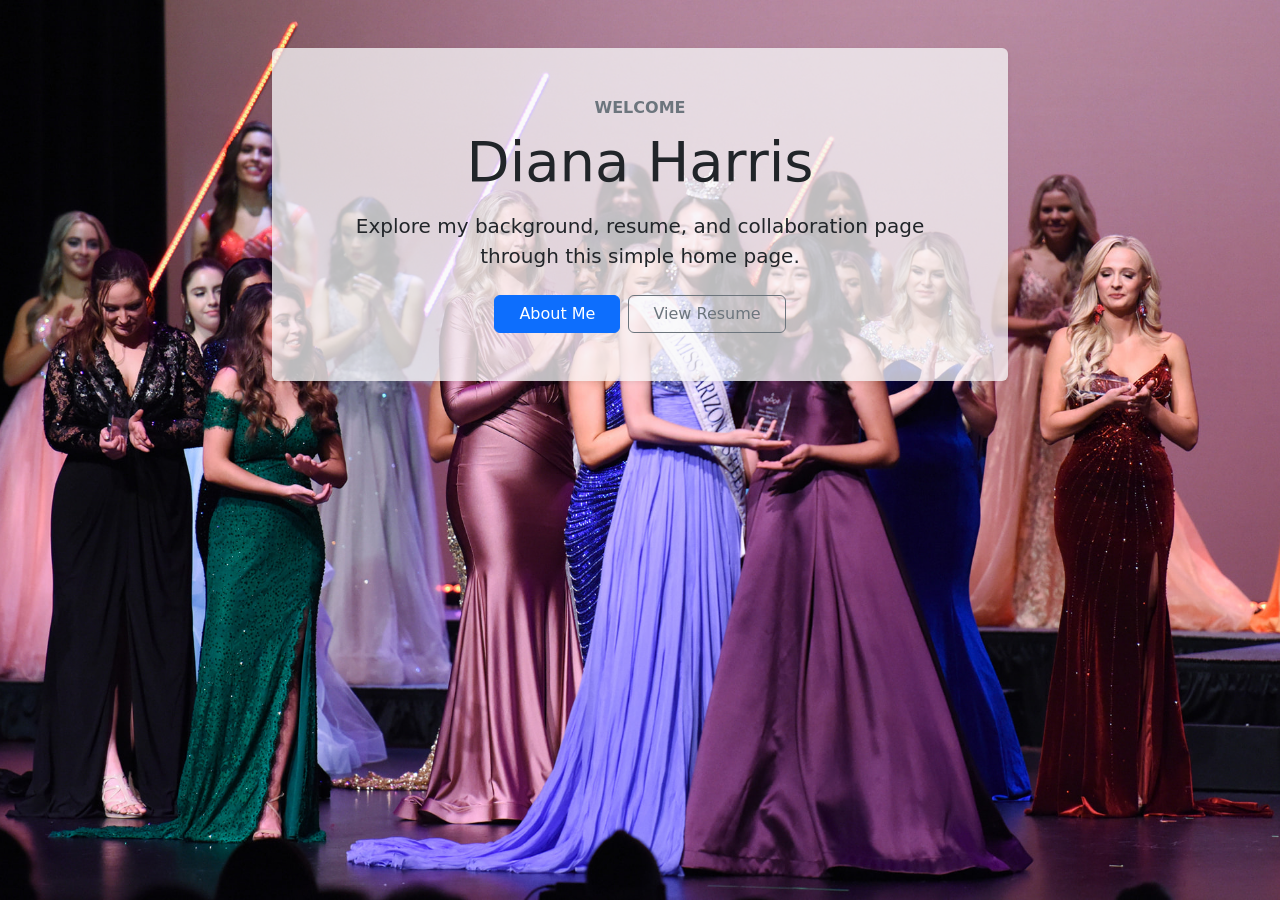
<file: index.html>
<!DOCTYPE html>
<html lang="en">
<head>
    <meta charset="UTF-8">
    <meta name="viewport" content="width=device-width, initial-scale=1.0">
   
    <!-- Link to the CSS files -->
    <link rel="stylesheet" href="css/styles.css">
    <link rel="stylesheet" href="css/mystyles.css">
    <title>Home Page</title>
</head>
<body class="home-background">
    <main class="container py-5">
      <section class="row justify-content-center">
        <div class="col-lg-8">
          <div class="card shadow-sm border-0 bg-light bg-opacity-75">
            <div class="card-body p-5 text-center">
              <p class="text-uppercase text-muted fw-bold mb-2">Welcome</p>
              <h1 class="display-4 mb-3">Diana Harris</h1>
              <p class="lead mb-4">
                Explore my background, resume, and collaboration page through this simple home page.
              </p>
              <div class="d-grid gap-2 d-sm-flex justify-content-sm-center">
                <a class="btn btn-primary px-4" href="aboutme.html">About Me</a>
                <a class="btn btn-outline-secondary px-4" href="resume.html">View Resume</a>
              </div>
            </div>
          </div>
        </div>
      </section>
    </main>
</body>
</html>
</file>
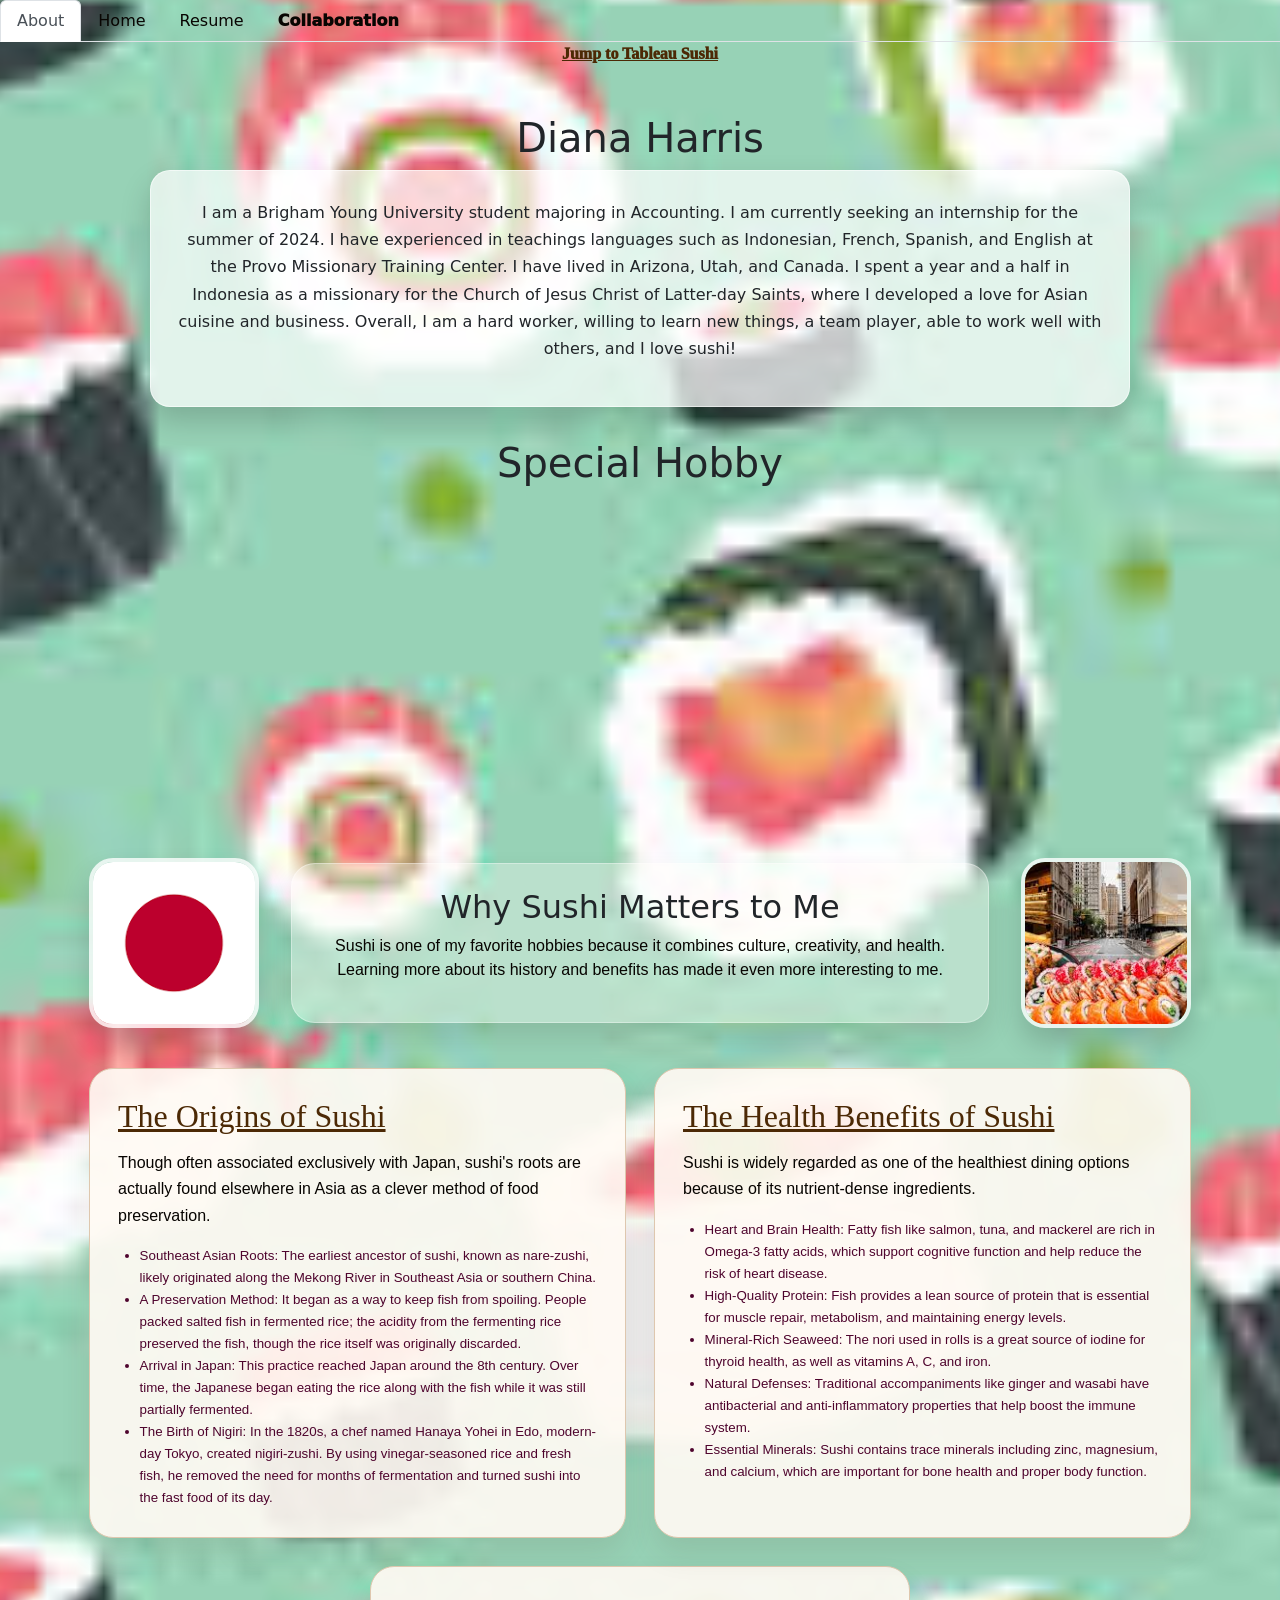
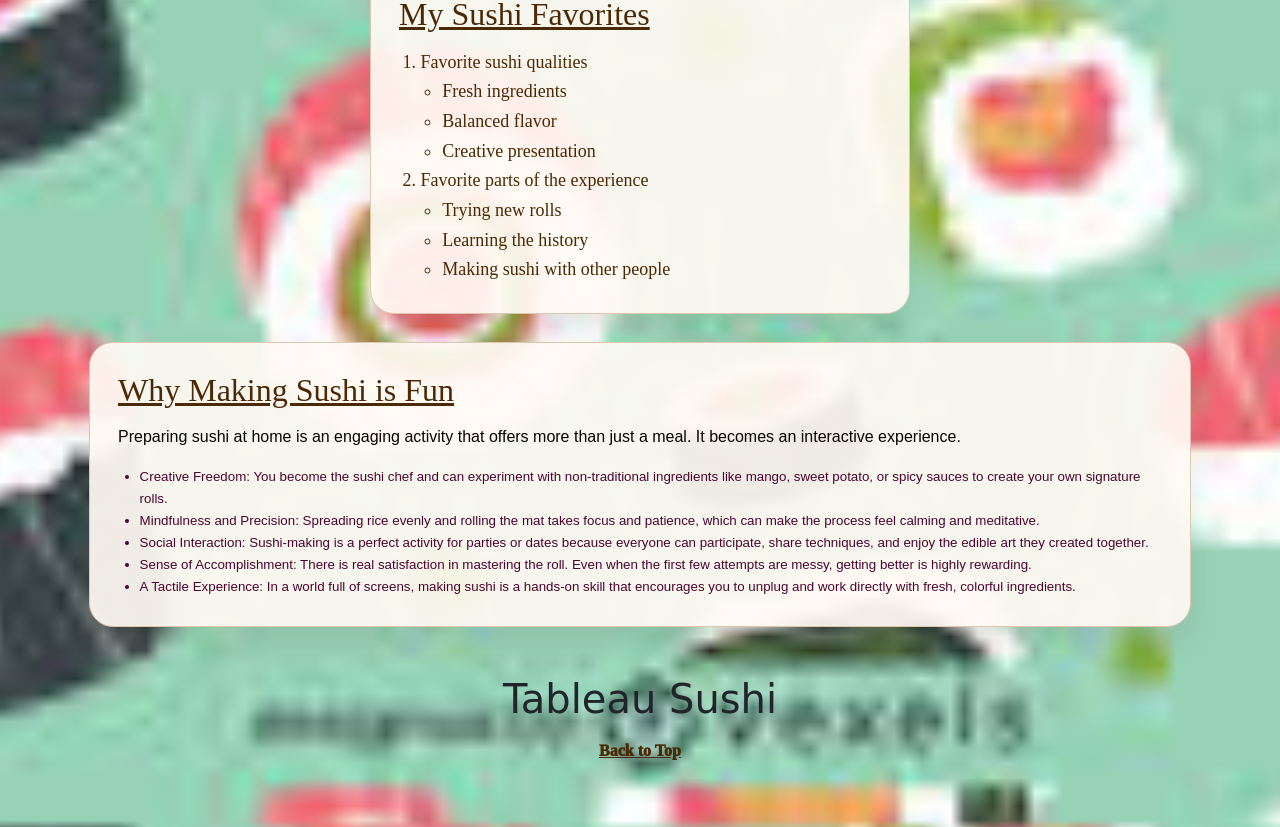
<file: aboutme.html>
<!DOCTYPE html>
<html lang="en">
<head>
    <meta charset="UTF-8">
    <meta name="viewport" content="width=device-width, initial-scale=1.0">
    <title>About Me</title>

    <!-- Link to the CSS files -->
    <link rel="stylesheet" href="css/styles.css">
    <link rel="stylesheet" href="css/layout.css">
    <link rel="stylesheet" href="css/mystyles.css">
</head>
<body id="top" class="center-text about-background">

    <nav>
      <ul class="nav nav-tabs">
        <li class="nav-item">
          <a class="nav-link active" href="aboutme.html">About</a>
        </li>
        <li class="nav-item">
          <a class="nav-link" href="index.html">Home</a>
        </li>
        <li class="nav-item">
          <a class="nav-link" href="resume.html">Resume</a>
        </li>
        <li class="nav-item">
          <a class="nav-link collaboration-tab-bold" href="collaboration.html">Collaboration</a>
        </li>
      </ul>
    </nav>

    <p><a href="#tableau-section" class="sushi-font collaboration-tab-bold">Jump to Tableau Sushi</a></p>

  <main class="about-page">
  <h1 class="sushi-font-bold-white">Diana Harris</h1>

    <div class="center-block about-intro about-hero-box translucent-white-box">
        <p>
            I am a Brigham Young University student majoring in Accounting. I am currently seeking an internship for the summer of 2024.
            I have experienced in teachings languages such as Indonesian, French, Spanish, and English at the Provo Missionary Training Center.
            I have lived in Arizona, Utah, and Canada. I spent a year and a half in Indonesia as a missionary for the Church of Jesus Christ of Latter-day Saints, where I developed a love for Asian cuisine and business.
            Overall, I am a hard worker, willing to learn new things, a team player, able to work well with others, and I love sushi!
        </p>
    </div>

    <h1>Special Hobby</h1>

    <iframe class="center-block" width="560" height="315"
    src="https://www.youtube.com/embed/nIoOv6lWYnk?si=pocnZyZczo90UDZY"
    title="YouTube video player" frameborder="0" allow="accelerometer;
    autoplay; clipboard-write; encrypted-media; gyroscope; picture-in-picture; web-share" referrerpolicy="strict-origin-when-cross-origin" allowfullscreen>
    </iframe>

    <section class="sushi-section">
        <div class="sushi-intro-row">
            <img src="images/japan_flag.png" alt="Japanese flag" class="sushi-side-image">
            <div class="sushi-intro center-block">
                <h2 class="sushi-font-bold-white">Why Sushi Matters to Me</h2>
                <p class="sushi-font-secondary">
                    Sushi is one of my favorite hobbies because it combines culture, creativity, and health.
                    Learning more about its history and benefits has made it even more interesting to me.
                </p>
            </div>
            <img src="images/sushi_res.jpg" alt="Sushi meal" class="sushi-side-image">
        </div>

        <div class="sushi-grid">
            <div class="sushi-card origins-card">
                <h2 class="sushi-font">The Origins of Sushi</h2>
                <p class="sushi-font-secondary">
                    Though often associated exclusively with Japan, sushi's roots are actually found elsewhere in Asia as a clever method of food preservation.
                </p>
                <ul class="sushi-font-third">
                    <li>Southeast Asian Roots: The earliest ancestor of sushi, known as nare-zushi, likely originated along the Mekong River in Southeast Asia or southern China.</li>
                    <li>A Preservation Method: It began as a way to keep fish from spoiling. People packed salted fish in fermented rice; the acidity from the fermenting rice preserved the fish, though the rice itself was originally discarded.</li>
                    <li>Arrival in Japan: This practice reached Japan around the 8th century. Over time, the Japanese began eating the rice along with the fish while it was still partially fermented.</li>
                    <li>The Birth of Nigiri: In the 1820s, a chef named Hanaya Yohei in Edo, modern-day Tokyo, created nigiri-zushi. By using vinegar-seasoned rice and fresh fish, he removed the need for months of fermentation and turned sushi into the fast food of its day.</li>
                </ul>
            </div>

            <div class="sushi-card favorites-card">
                <h2 class="sushi-font">My Sushi Favorites</h2>
                <ol class="sushi-font-fourth">
                    <li>Favorite sushi qualities
                        <ul>
                            <li>Fresh ingredients</li>
                            <li>Balanced flavor</li>
                            <li>Creative presentation</li>
                        </ul>
                    </li>
                    <li>Favorite parts of the experience
                        <ul>
                            <li>Trying new rolls</li>
                            <li>Learning the history</li>
                            <li>Making sushi with other people</li>
                        </ul>
                    </li>
                </ol>
            </div>

            <div class="sushi-card health-card">
                <h2 class="sushi-font">The Health Benefits of Sushi</h2>
                <p class="sushi-font-secondary">
                    Sushi is widely regarded as one of the healthiest dining options because of its nutrient-dense ingredients.
                </p>
                <ul class="sushi-font-third">
                    <li>Heart and Brain Health: Fatty fish like salmon, tuna, and mackerel are rich in Omega-3 fatty acids, which support cognitive function and help reduce the risk of heart disease.</li>
                    <li>High-Quality Protein: Fish provides a lean source of protein that is essential for muscle repair, metabolism, and maintaining energy levels.</li>
                    <li>Mineral-Rich Seaweed: The nori used in rolls is a great source of iodine for thyroid health, as well as vitamins A, C, and iron.</li>
                    <li>Natural Defenses: Traditional accompaniments like ginger and wasabi have antibacterial and anti-inflammatory properties that help boost the immune system.</li>
                    <li>Essential Minerals: Sushi contains trace minerals including zinc, magnesium, and calcium, which are important for bone health and proper body function.</li>
                </ul>
            </div>

            <div class="sushi-card sushi-card-wide fun-card">
                <h2 class="sushi-font">Why Making Sushi is Fun</h2>
                <p class="sushi-font-secondary">
                    Preparing sushi at home is an engaging activity that offers more than just a meal. It becomes an interactive experience.
                </p>
                <ul class="sushi-font-third">
                    <li>Creative Freedom: You become the sushi chef and can experiment with non-traditional ingredients like mango, sweet potato, or spicy sauces to create your own signature rolls.</li>
                    <li>Mindfulness and Precision: Spreading rice evenly and rolling the mat takes focus and patience, which can make the process feel calming and meditative.</li>
                    <li>Social Interaction: Sushi-making is a perfect activity for parties or dates because everyone can participate, share techniques, and enjoy the edible art they created together.</li>
                    <li>Sense of Accomplishment: There is real satisfaction in mastering the roll. Even when the first few attempts are messy, getting better is highly rewarding.</li>
                    <li>A Tactile Experience: In a world full of screens, making sushi is a hands-on skill that encourages you to unplug and work directly with fresh, colorful ingredients.</li>
                </ul>
            </div>
        </div>
    </section>

    <h1 id="tableau-section">Tableau Sushi</h1>

    <div class='tableauPlaceholder tableau-responsive tableau-wrapper' id='viz1776208855144'><noscript><a href='#'><img alt='Tableau Sushi ' src='https:&#47;&#47;public.tableau.com&#47;static&#47;images&#47;YD&#47;YDXP8GB26&#47;1_rss.png' style='border: none' /></a></noscript><object class='tableauViz'  style='display:none;'><param name='host_url' value='https%3A%2F%2Fpublic.tableau.com%2F' /> <param name='embed_code_version' value='3' /> <param name='path' value='shared&#47;YDXP8GB26' /> <param name='toolbar' value='yes' /><param name='static_image' value='https:&#47;&#47;public.tableau.com&#47;static&#47;images&#47;YD&#47;YDXP8GB26&#47;1.png' /> <param name='animate_transition' value='yes' /><param name='display_static_image' value='yes' /><param name='display_spinner' value='yes' /><param name='display_overlay' value='yes' /><param name='display_count' value='yes' /><param name='language' value='en-US' /></object></div>
    <script type='text/javascript'>
        var divElement = document.getElementById('viz1776208855144');
        var vizElement = divElement.getElementsByTagName('object')[0];
        vizElement.style.width='100%';vizElement.style.height=(divElement.offsetWidth * 0.63) + 'px';
        var scriptElement = document.createElement('script');
        scriptElement.src = 'https://public.tableau.com/javascripts/api/viz_v1.js';
        vizElement.parentNode.insertBefore(scriptElement, vizElement);
    </script>
    <p><a href="#top" class="sushi-font collaboration-tab-bold">Back to Top</a></p>
    </main>

</body>
</html>
</file>
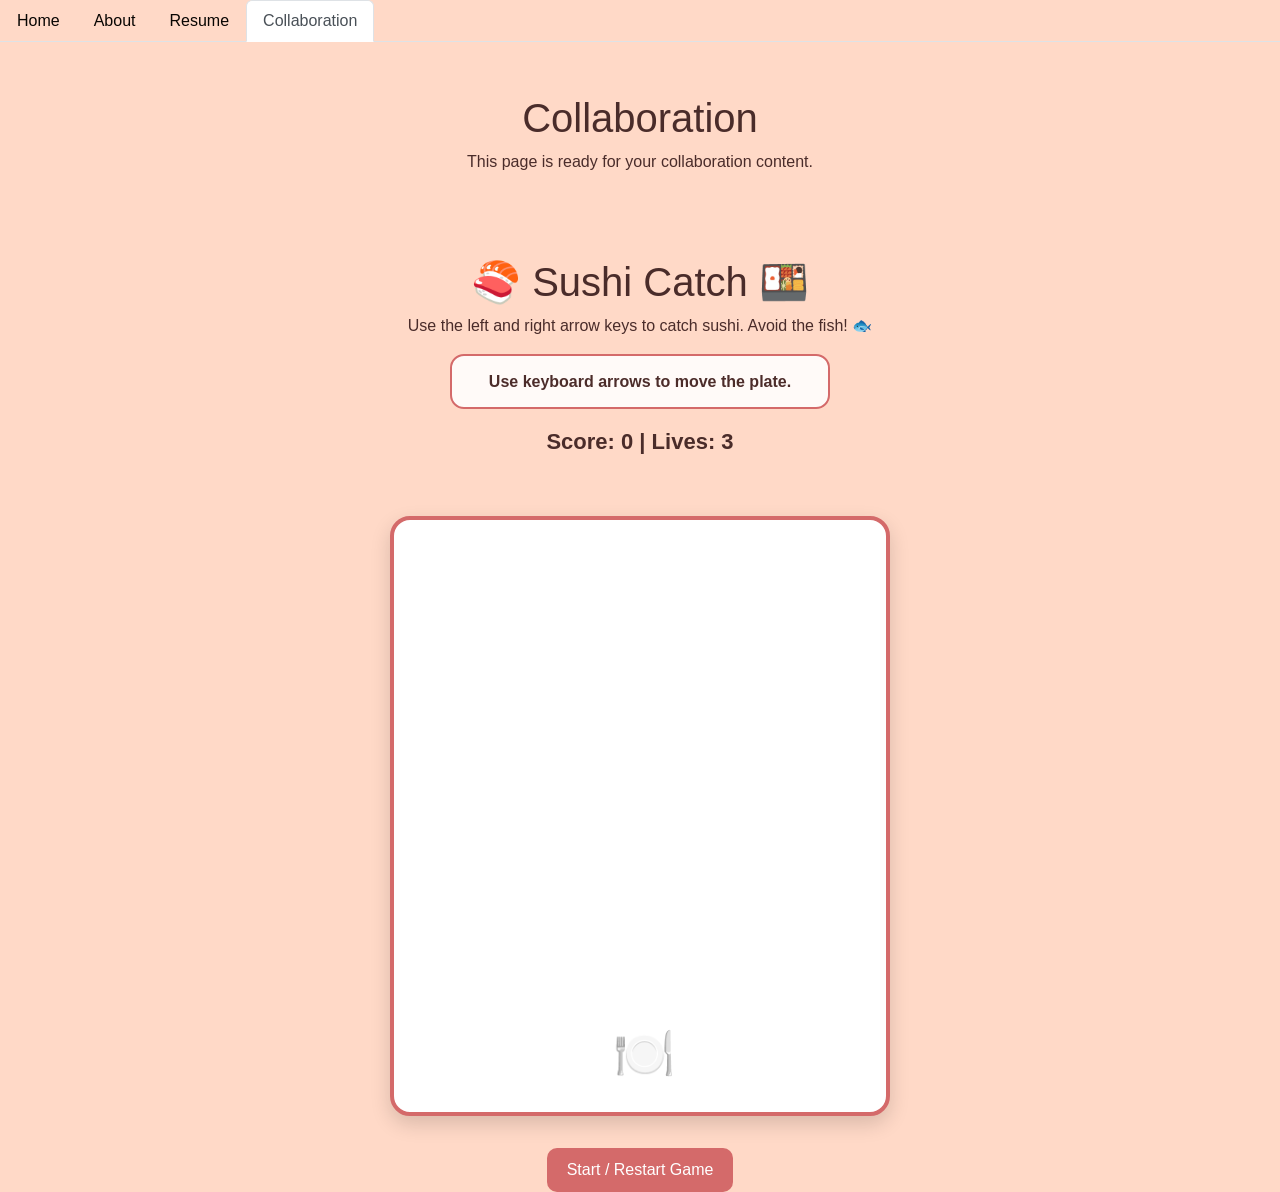
<file: collaboration.html>
<!DOCTYPE html>
<html lang="en">
<head>
    <meta charset="UTF-8">
    <meta name="viewport" content="width=device-width, initial-scale=1.0">
    <title>Collaboration</title>
    <link rel="stylesheet" href="css/styles.css">
    <link rel="stylesheet" href="css/layout.css">
    <link rel="stylesheet" href="css/mystyles.css">
</head>
<body>

    <nav>
      <ul class="nav nav-tabs">
        <li class="nav-item">
          <a class="nav-link" href="index.html">Home</a>
        </li>
        <li class="nav-item">
          <a class="nav-link" href="aboutme.html">About</a>
        </li>
        <li class="nav-item">
          <a class="nav-link" href="resume.html">Resume</a>
        </li>
        <li class="nav-item">
          <a class="nav-link active" href="collaboration.html">Collaboration</a>
        </li>
      </ul>
    </nav>

    <main class="about-page center-text">
        <h1>Collaboration</h1>
        <p>This page is ready for your collaboration content.</p>
    </main>

  <style>
    body {
      margin: 0;
      font-family: Arial, sans-serif;
      background:  #ffd9c7;
      text-align: center;
      color: #4a2c2a;
    }

    h1 {
      margin-top: 20px;
    }

    p {
      margin-top: 5px;
    }

    #gameArea {
      position: relative;
      margin: 20px auto;
      width: 500px;
      height: 600px;
      background: #fff;
      border: 4px solid #d46a6a;
      border-radius: 20px;
      overflow: hidden;
      box-shadow: 0 8px 20px rgba(0, 0, 0, 0.15);
    }

    #player {
      position: absolute;
      bottom: 20px;
      left: 210px;
      font-size: 50px;
      width: 80px;
      text-align: center;
      user-select: none;
    }

    .falling {
      position: absolute;
      font-size: 36px;
      user-select: none;
    }

    #scoreBoard {
      font-size: 22px;
      font-weight: bold;
      margin-top: 10px;
    }

    #message {
      font-size: 20px;
      margin-top: 10px;
      min-height: 28px;
      font-weight: bold;
    }

    button {
      margin-top: 12px;
      padding: 10px 20px;
      font-size: 16px;
      border: none;
      border-radius: 10px;
      background-color: #d46a6a;
      color: white;
      cursor: pointer;
    }

    button:hover {
      background-color: #b95454;
    }

    .instruction-box {
      background-color: rgba(255, 255, 255, 0.88);
      border: 2px solid #d46a6a;
      border-radius: 14px;
      color: #4c2c2a;
      font-family: Tahoma, sans-serif;
      font-size: 1rem;
      font-weight: 700;
      margin: 0.75rem auto 1rem;
      max-width: 380px;
      padding: 0.85rem 1rem;
      text-align: center;
    }
  </style>
</head>
<body>
  <h1>🍣 Sushi Catch 🍱</h1>
  <p>Use the left and right arrow keys to catch sushi. Avoid the fish! 🐟</p>
  <div class="instruction-box">Use keyboard arrows to move the plate.</div>

  <div id="scoreBoard">Score: 0 | Lives: 3</div>
  <div id="message"></div>

  <div id="gameArea">
    <div id="player">🍽️</div>
  </div>

  <button onclick="startGame()">Start / Restart Game</button>

  <script>
    const gameArea = document.getElementById("gameArea");
    const player = document.getElementById("player");
    const scoreBoard = document.getElementById("scoreBoard");
    const message = document.getElementById("message");

    let playerX = 210;
    let score = 0;
    let lives = 3;
    let gameRunning = false;
    let fallInterval;
    let spawnInterval;

    const goodItems = ["🍣", "🍤", "🍙"];
    const badItems = ["🐟"];

    document.addEventListener("keydown", (e) => {
      if (!gameRunning) return;

      if (e.key === "ArrowLeft" && playerX > 0) {
        playerX -= 25;
      } else if (e.key === "ArrowRight" && playerX < 420) {
        playerX += 25;
      }

      player.style.left = playerX + "px";
    });

    function updateScoreBoard() {
      scoreBoard.textContent = `Score: ${score} | Lives: ${lives}`;
    }

    function createFallingItem() {
      const item = document.createElement("div");
      item.classList.add("falling");

      const isBad = Math.random() < 0.25;
      item.textContent = isBad
        ? badItems[Math.floor(Math.random() * badItems.length)]
        : goodItems[Math.floor(Math.random() * goodItems.length)];

      item.dataset.type = isBad ? "bad" : "good";
      item.style.left = Math.floor(Math.random() * 450) + "px";
      item.style.top = "0px";

      gameArea.appendChild(item);

      let fallSpeed = 3 + Math.random() * 2;

      const moveItem = setInterval(() => {
        if (!gameRunning) {
          clearInterval(moveItem);
          item.remove();
          return;
        }

        let itemTop = parseFloat(item.style.top);
        itemTop += fallSpeed;
        item.style.top = itemTop + "px";

        const itemLeft = parseFloat(item.style.left);
        const playerLeft = playerX;
        const playerRight = playerX + 80;
        const itemBottom = itemTop + 36;

        if (
          itemBottom >= 530 &&
          itemLeft + 30 >= playerLeft &&
          itemLeft <= playerRight
        ) {
          if (item.dataset.type === "good") {
            score++;
            message.textContent = "Nice catch! 🍣";
          } else {
            lives--;
            message.textContent = "Eww! Rotten fish! 🐟";
          }

          updateScoreBoard();
          clearInterval(moveItem);
          item.remove();
          checkGameOver();
        } else if (itemTop > 600) {
          if (item.dataset.type === "good") {
            lives--;
            message.textContent = "You missed the sushi!";
            updateScoreBoard();
            checkGameOver();
          }
          clearInterval(moveItem);
          item.remove();
        }
      }, 20);
    }

    function checkGameOver() {
      if (lives <= 0) {
        gameRunning = false;
        clearInterval(spawnInterval);
        message.textContent = `Game Over! Final Score: ${score} 🍱`;
      }
    }

    function startGame() {
      document.querySelectorAll(".falling").forEach(item => item.remove());

      score = 0;
      lives = 3;
      playerX = 210;
      player.style.left = playerX + "px";
      message.textContent = "Game started!";
      updateScoreBoard();

      gameRunning = true;

      clearInterval(spawnInterval);
      spawnInterval = setInterval(createFallingItem, 900);
    }
  </script>

</body>
</html>
</file>
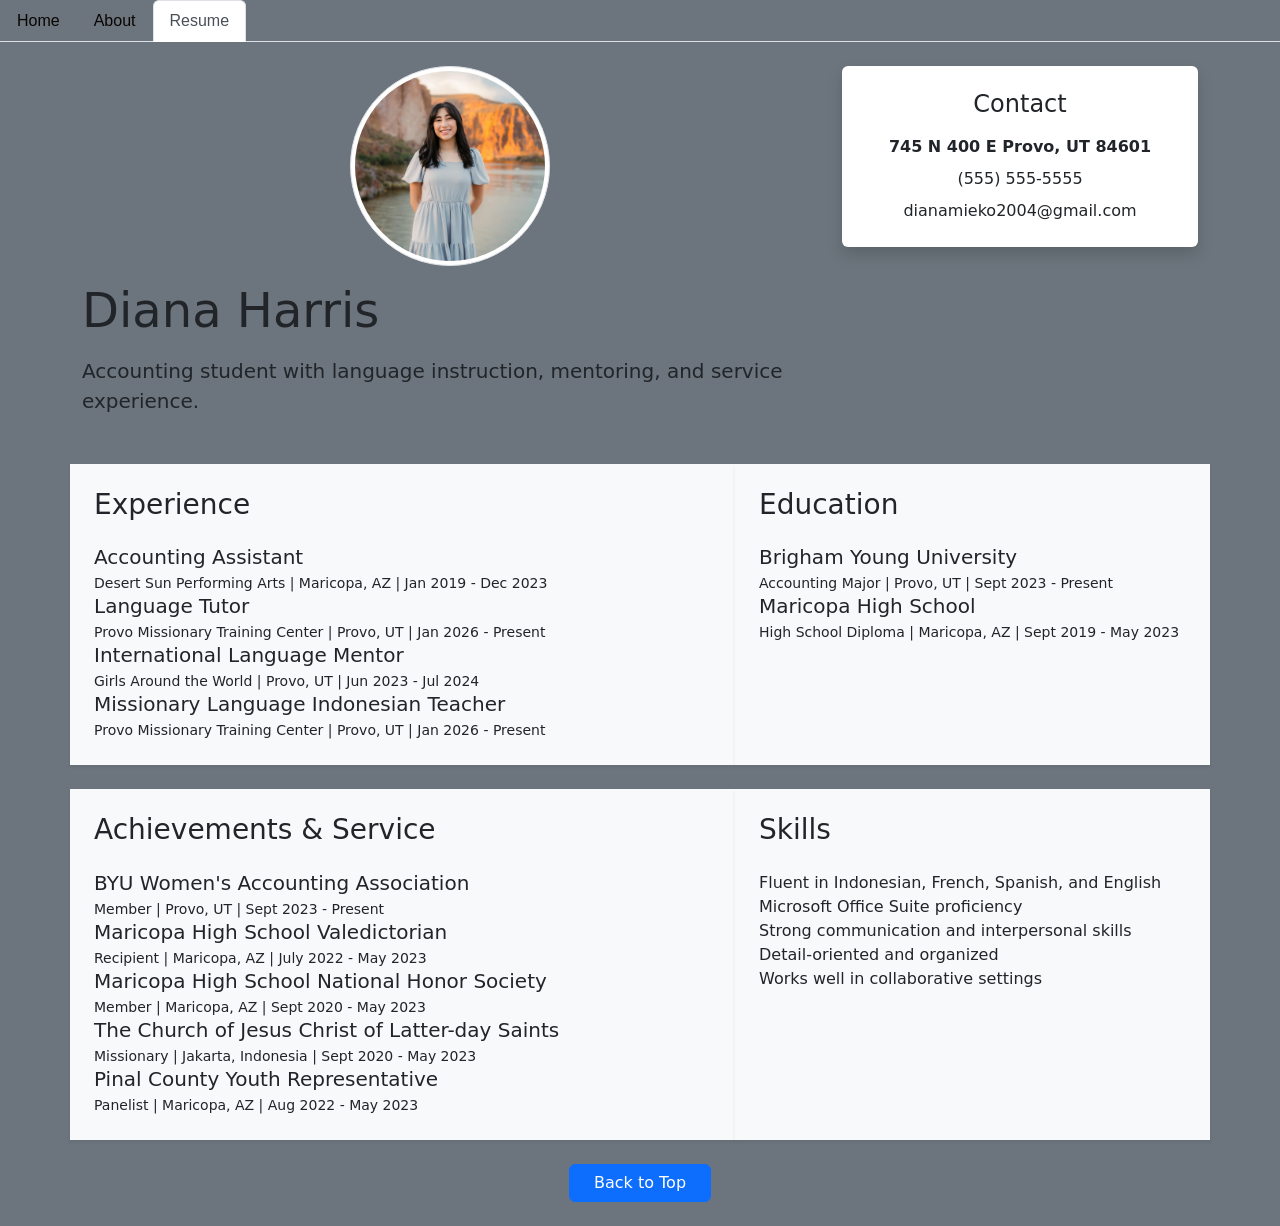
<file: resume.html>
<!DOCTYPE html>
<html lang="en">
<head>
    <meta charset="UTF-8">
    <meta name="viewport" content="width=device-width, initial-scale=1.0">
    <title>Resume</title>
    <!-- Link to the CSS files -->
    <link rel="stylesheet" href="css/styles.css">
    <link rel="stylesheet" href="css/layout.css">
    <link rel="stylesheet" href="css/mystyles.css">
</head>
<body id="top" class="bg-secondary">

    <nav class="fontnav">
      <ul class="nav nav-tabs">
        <li class="nav-item">
          <a class="nav-link" href="index.html">Home</a>
        </li>
        <li class="nav-item">
          <a class="nav-link" href="aboutme.html">About</a>
        </li>
        <li class="nav-item">
          <a class="nav-link active" href="resume.html">Resume</a>
        </li>
      </ul>
    </nav>

    <main class="resume-page container py-4">
        <section class="resume-header row g-4 align-items-start mb-5">
            <div class="col-lg-8">
                <img src="images/453076116_1666443160819262_2169577404783409797_n (1).jpg" alt="Profile Picture" class="imageresume img-fluid img-thumbnail d-block mx-auto mb-3">
                <h1 class="display-5 mb-3">Diana Harris</h1>
                <p class="resume-summary lead mb-0">
                    Accounting student with language instruction, mentoring, and service experience.
                </p>
            </div>
            <div class="resume-contact col-lg-4">
                <div class="card shadow border-0 h-100">
                    <div class="card-body p-4 text-center">
                        <h2 class="h4 mb-3">Contact</h2>
                        <p class="fw-semibold mb-2">745 N 400 E Provo, UT 84601</p>
                        <p class="mb-2">(555) 555-5555</p>
                        <p class="mb-0">dianamieko2004@gmail.com</p>
                    </div>
                </div>
            </div>
        </section>

        <section class="resume-grid row g-4">
            <article class="resume-card experience-card col-lg-7 p-4 shadow-sm bg-light">
                <h2 class="h3 mb-4">Experience</h2>
                <div class="resume-entry">
                    <h3 class="h5 mb-1">Accounting Assistant</h3>
                    <p class="resume-meta small mb-0">Desert Sun Performing Arts | Maricopa, AZ | Jan 2019 - Dec 2023</p>
                </div>
                <div class="resume-entry">
                    <h3 class="h5 mb-1">Language Tutor</h3>
                    <p class="resume-meta small mb-0">Provo Missionary Training Center | Provo, UT | Jan 2026 - Present</p>
                </div>
                <div class="resume-entry">
                    <h3 class="h5 mb-1">International Language Mentor</h3>
                    <p class="resume-meta small mb-0">Girls Around the World | Provo, UT | Jun 2023 - Jul 2024</p>
                </div>
                <div class="resume-entry">
                    <h3 class="h5 mb-1">Missionary Language Indonesian Teacher</h3>
                    <p class="resume-meta small mb-0">Provo Missionary Training Center | Provo, UT | Jan 2026 - Present</p>
                </div>
            </article>

            <article class="resume-card education-card col-lg-5 p-4 shadow-sm bg-light">
                <h2 class="h3 mb-4">Education</h2>
                <div class="resume-entry">
                    <h3 class="h5 mb-1">Brigham Young University</h3>
                    <p class="resume-meta small mb-0">Accounting Major | Provo, UT | Sept 2023 - Present</p>
                </div>
                <div class="resume-entry">
                    <h3 class="h5 mb-1">Maricopa High School</h3>
                    <p class="resume-meta small mb-0">High School Diploma | Maricopa, AZ | Sept 2019 - May 2023</p>
                </div>
            </article>

            <article class="resume-card achievements-card col-lg-7 p-4 shadow-sm bg-light">
                <h2 class="h3 mb-4">Achievements &amp; Service</h2>
                <div class="resume-entry">
                    <h3 class="h5 mb-1">BYU Women's Accounting Association</h3>
                    <p class="resume-meta small mb-0">Member | Provo, UT | Sept 2023 - Present</p>
                </div>
                <div class="resume-entry">
                    <h3 class="h5 mb-1">Maricopa High School Valedictorian</h3>
                    <p class="resume-meta small mb-0">Recipient | Maricopa, AZ | July 2022 - May 2023</p>
                </div>
                <div class="resume-entry">
                    <h3 class="h5 mb-1">Maricopa High School National Honor Society</h3>
                    <p class="resume-meta small mb-0">Member | Maricopa, AZ | Sept 2020 - May 2023</p>
                </div>
                <div class="resume-entry">
                    <h3 class="h5 mb-1">The Church of Jesus Christ of Latter-day Saints</h3>
                    <p class="resume-meta small mb-0">Missionary | Jakarta, Indonesia | Sept 2020 - May 2023</p>
                </div>
                <div class="resume-entry">
                    <h3 class="h5 mb-1">Pinal County Youth Representative</h3>
                    <p class="resume-meta small mb-0">Panelist | Maricopa, AZ | Aug 2022 - May 2023</p>
                </div>
            </article>

            <article class="resume-card skills-card col-lg-5 p-4 shadow-sm bg-light">
                <h2 class="h3 mb-4">Skills</h2>
                <ul class="skills-list list-unstyled mb-0">
                    <li>Fluent in Indonesian, French, Spanish, and English</li>
                    <li>Microsoft Office Suite proficiency</li>
                    <li>Strong communication and interpersonal skills</li>
                    <li>Detail-oriented and organized</li>
                    <li>Works well in collaborative settings</li>
                </ul>
            </article>
        </section>

        <div class="text-center mt-4">
            <button type="button" class="btn btn-primary px-4" onclick="location.href='#top'">Back to Top</button>
        </div>        
    </main>
































</body>
</html>
</file>
<file: css/mystyles.css>
.collaborationbg {
    background-color: rgb(199, 140, 89);
}
.fontcollaboration {
    font-family: 'Cambria', sans-serif;
    font-size: xx-large;
    font-weight: bold;
    color: rgb(76, 41, 5);
}
.fontnav {
    font-family: 'Cambria', sans-serif;
    color: rgb(8, 5, 2);
}
.nav-link {
    color: rgb(8, 5, 2);
}
.home-background {
    background-image: url("../images/203397193_10157741895141783_337803263503272143_n.jpg");
    background-position: center;
    background-repeat: no-repeat;
    background-size: cover;
    min-height: 100vh;
}
.tableau-responsive {
    margin-top: 1rem;
    max-width: 100%;
    overflow-x: auto;
}

.translucent-white-box {
    background-color: rgba(255, 255, 255, 0.72);
    border: 1px solid rgba(255, 255, 255, 0.55);
    border-radius: 20px;
    box-shadow: 0 14px 30px rgba(0, 0, 0, 0.18);
}

.about-hero-box {
    margin-bottom: 2rem;
    max-width: 980px;
    padding: 1.75rem 1.5rem;
}

.sushi-font {
    font-family: 'Cambria', serif;
    font-weight: 400;
    color: rgb(76, 41, 5);
    text-decoration: underline;
}
.sushi-font-secondary
  {
      font-family: 'Tahoma', sans-serif;
      font-weight: 400;
      color: rgb(7, 4, 1);
  }
.sushi-font-third {
    font-family: 'Cambria', sans-serif;
    font-weight: 100;
    color: rgb(78, 4, 45);
    font-size: smaller;
}

.collaboration-tab-bold {
    font-weight: 1000;
}
.sushi-font-fourth {
    font-family: 'Cambria', serif;
    font-weight: 400;
    color: rgb(76, 41, 5);
    font-size: large;
}
</file>
<file: css/layout.css>
.imageresume{
    width: 200px;
    height: 200px;
    border-radius: 50%;
    margin-bottom: 20px;
    
}

.center-text {
    text-align: center;
}

.center-block {
    display: block;
    margin-left: auto;
    margin-right: auto;
}

.center-flex {
    align-items: center;
    display: flex;
    justify-content: center;
}

.center-column {
    align-items: center;
    display: flex;
    flex-direction: column;
    justify-content: center;
    text-align: center;
}

.center-page {
    align-items: center;
    display: flex;
    justify-content: center;
    min-height: 100vh;
    text-align: center;
}

.about-page {
    margin: 0 auto;
    max-width: 1150px;
    padding: 2rem 1.5rem 3rem;
}

.about-intro {
    max-width: 900px;
    line-height: 1.7;
}

.about-background {
    background-image: url("../images/sushi.jpg");
    background-position: center;
    background-repeat: repeat;
    background-size: cover;
    min-height: 100vh;
}

.sushi-section {
    margin: 3rem 0;
}

.sushi-intro-row {
    align-items: center;
    display: grid;
    gap: 2rem;
    grid-template-columns: 170px minmax(0, 1fr) 170px;
    margin-bottom: 2.5rem;
}

.sushi-intro {
    background-color: rgba(255, 251, 246, 0.34);
    border: 1px solid rgba(255, 255, 255, 0.35);
    border-radius: 24px;
    box-shadow: 0 14px 28px rgba(45, 28, 17, 0.12);
    max-width: 820px;
    margin-bottom: 0;
    padding: 1.5rem 1.75rem;
}

.sushi-side-image {
    border: 4px solid rgba(255, 255, 255, 0.78);
    border-radius: 24px;
    box-shadow: 0 16px 28px rgba(0, 0, 0, 0.16);
    display: block;
    height: 170px;
    object-fit: cover;
    width: 170px;
}

.sushi-grid {
    display: grid;
    gap: 1.75rem;
    grid-template-columns: repeat(2, minmax(0, 1fr));
    grid-template-areas:
        "origins health"
        "favorites favorites"
        "fun fun";
    text-align: left;
}

.sushi-card {
    background-color: rgba(255, 250, 244, 0.92);
    border: 1px solid #dec7ae;
    border-radius: 24px;
    box-shadow: 0 16px 30px rgba(77, 51, 29, 0.1);
    padding: 1.75rem;
}

.sushi-card h2 {
    margin-top: 0;
    margin-bottom: 0.9rem;
}

.sushi-card p,
.sushi-card li {
    line-height: 1.65;
}

.sushi-card ul,
.sushi-card ol {
    margin-bottom: 0;
    padding-left: 1.35rem;
}

.sushi-card-wide {
    grid-column: 1 / -1;
}

.origins-card {
    grid-area: origins;
}

.health-card {
    grid-area: health;
}

.favorites-card {
    grid-area: favorites;
    justify-self: center;
    max-width: 540px;
    width: 100%;
}

.fun-card {
    grid-area: fun;
}

.tableau-wrapper {
    position: relative;
}

@media (max-width: 800px) {
    .sushi-intro-row,
    .sushi-grid {
        grid-template-columns: 1fr;
    }

    .sushi-grid {
        grid-template-areas:
            "origins"
            "health"
            "favorites"
            "fun";
    }

    .about-page {
        padding: 1.25rem 1rem 2rem;
    }

    .sushi-intro {
        padding: 1.25rem;
    }

    .sushi-side-image {
        height: 160px;
        margin-left: auto;
        margin-right: auto;
        width: 160px;
    }

    .sushi-card-wide {
        grid-column: auto;
    }

    .favorites-card {
        max-width: none;
    }
}
</file>
